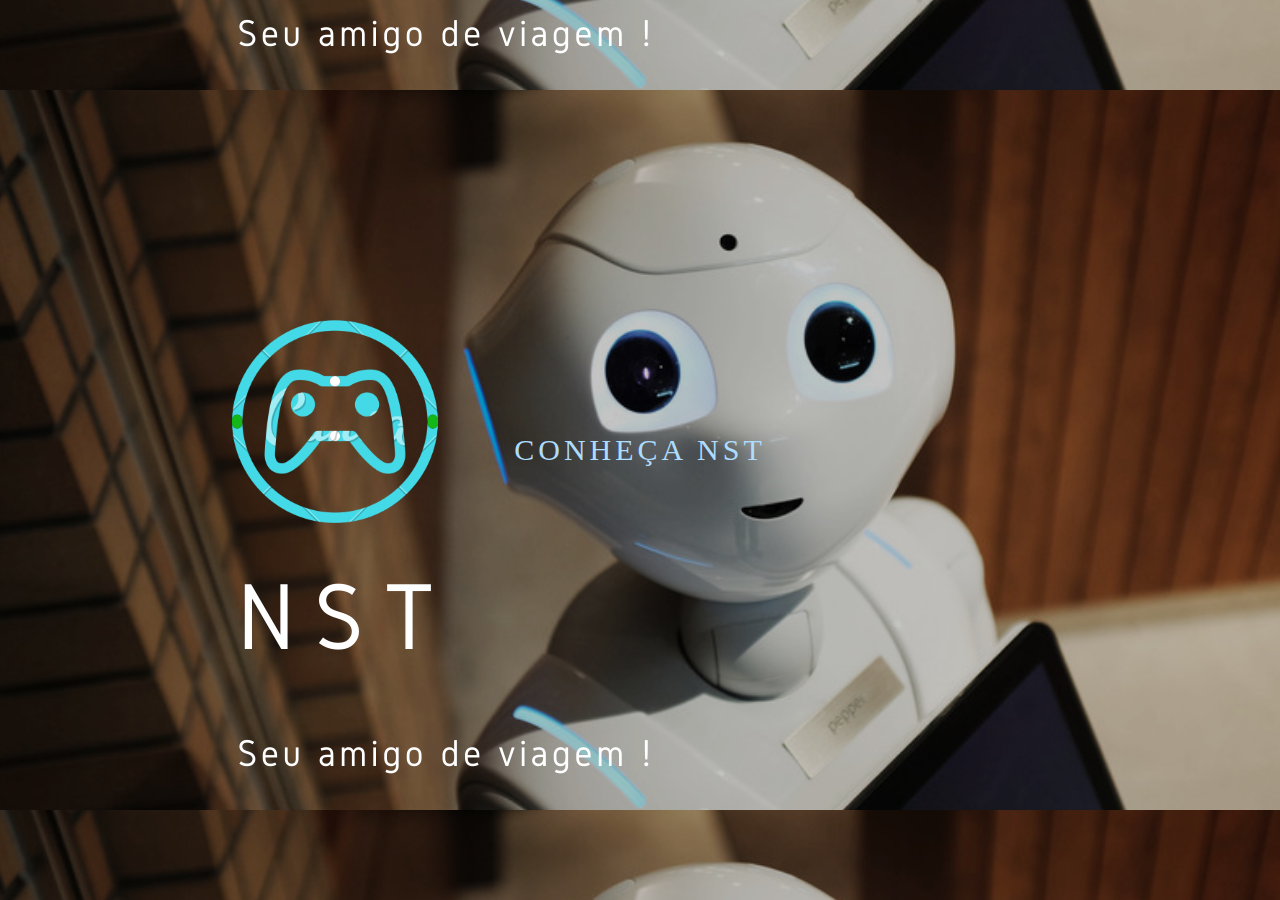
<file: rota/index.html>
<!DOCTYPE html>
<html lang="pt-br"
<head>
    <meta name="viewport" content="width=device-width, initial-scale=1.0">
    <meta http-equiv="X-UA-Compatible" content="ie=edge">
    <title>nst.com.br</title>
    <link rel="stylesheet" type="text/css" href="estilo.css">
</head>
<body>

    
                
                <a  href= "apresentacao.html" target="_blank">
                    <span></span>
                    <span></span>
                    <span></span>
                    <span></span>
                    Conheça nst</a>

</body>
</html>
</file>
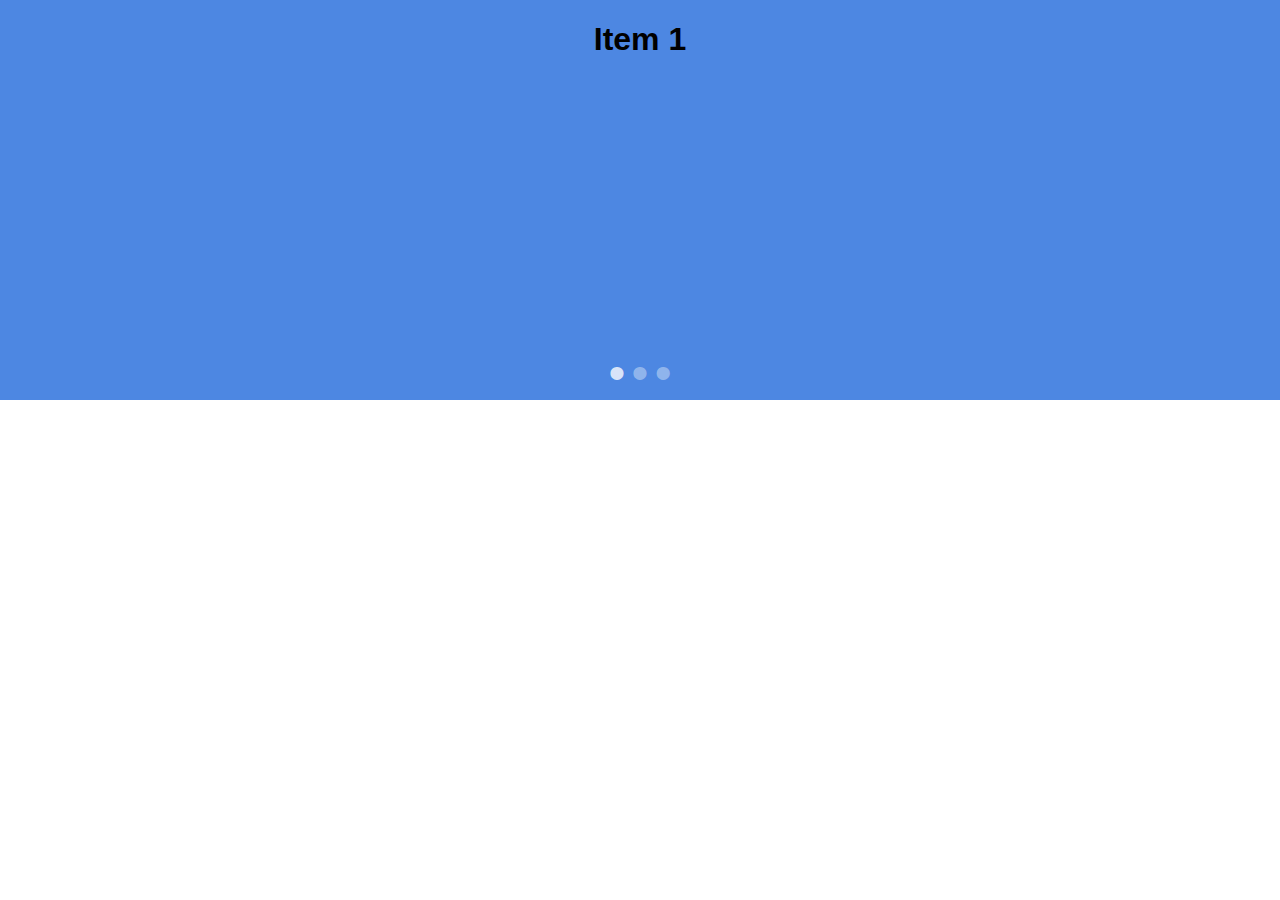
<file: gallery-css-master/examples/ie-8/index.html>
<!doctype html>
<html lang="en">
<head>
  <meta charset="UTF-8">
  <title>Demo of gallery.css</title>
  <link rel="stylesheet" href="components/normalize-css/normalize.css">
  
  <link rel="stylesheet" href="../../dist/gallery.css">
  <link rel="stylesheet" href="../../dist/gallery.theme.css">
  
  <script src="components/html5shiv/dist/html5shiv.js"></script>
  <script src="components/prefix-free/prefixfree.min.js"></script>

  <!--[if (gte IE 6)&(lte IE 8)]>
    <style>
      /* oldIE doesn't support "opacity", lets help by using visibility */ 

      .gallery .control-operator:target ~ .item { visibility: none; }
      .gallery .control-operator:target + .item { visibility: visible; }
    </style>
    
    <script src="components/jquery/jquery.min.js"></script>
    <script src="js/jquery-extra-selectors.js"></script>
    <script src="components/selectivizr/selectivizr.js"></script>
  <![endif]-->
</head>
<body>
  <div class="gallery items-3">
    <div id="item-1" class="control-operator"></div>
    <div id="item-2" class="control-operator"></div>
    <div id="item-3" class="control-operator"></div>

    <figure class="item">
      <h1>Item 1</h1>
    </figure>
        
    <figure class="item">
      <h1>Item 2</h1>
    </figure>

    <figure class="item">
      <h1>Item 3</h1>
    </figure>
    
    <div class="controls">
      <a href="#item-1" class="control-button">•</a>
      <a href="#item-2" class="control-button">•</a>
      <a href="#item-3" class="control-button">•</a>
    </div>
  </div>
</body>
</html>
</file>
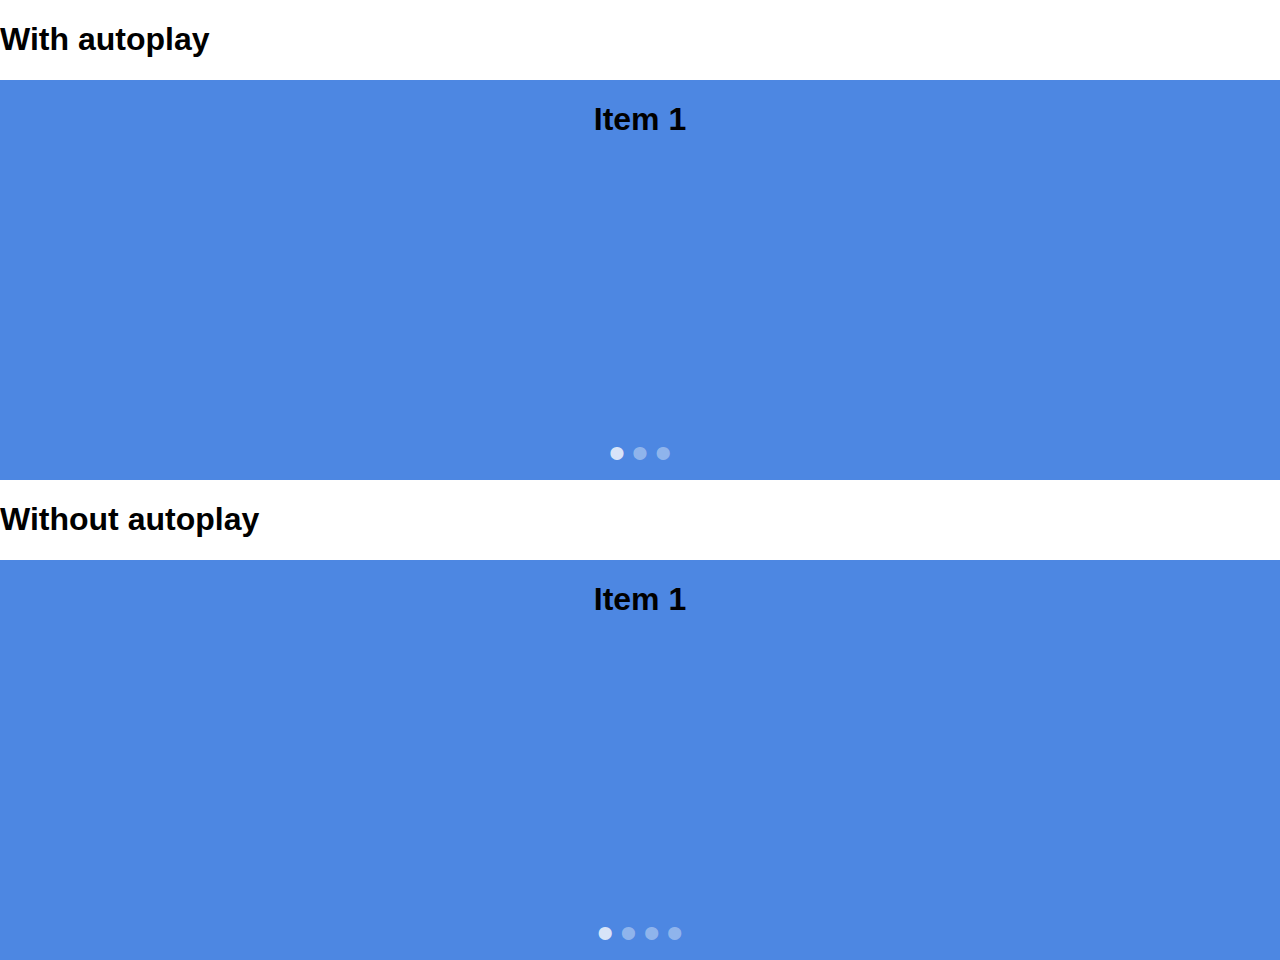
<file: gallery-css-master/examples/standard/index.html>
<!doctype html>
<html lang="en">
<head>
  <meta charset="UTF-8">
  <title>Demo of gallery.css</title>
  <link rel="stylesheet" href="./css/vendor/normalize.css">
  <link rel="stylesheet" href="../../dist/gallery.prefixed.css">
  <link rel="stylesheet" href="../../dist/gallery.theme.css">
</head>
<body>

  <h1>With autoplay</h1>
  <div class="gallery autoplay items-3">
    <div id="item-1" class="control-operator"></div>
    <div id="item-2" class="control-operator"></div>
    <div id="item-3" class="control-operator"></div>

    <figure class="item">
      <h1>Item 1</h1>
    </figure>

    <figure class="item">
      <h1>Item 2</h1>
    </figure>

    <figure class="item">
      <h1>Item 3</h1>
    </figure>

    <div class="controls">
      <a href="#item-1" class="control-button">•</a>
      <a href="#item-2" class="control-button">•</a>
      <a href="#item-3" class="control-button">•</a>
    </div>
  </div>

  <h1>Without autoplay</h1>
  <div class="gallery">
    <div id="no-autoplay-1" class="control-operator"></div>
    <div id="no-autoplay-2" class="control-operator"></div>
    <div id="no-autoplay-3" class="control-operator"></div>
    <div id="no-autoplay-4" class="control-operator"></div>

    <figure class="item">
      <h1>Item 1</h1>
    </figure>

    <figure class="item">
      <h1>Item 2</h1>
    </figure>

    <figure class="item">
      <h1>Item 3</h1>
    </figure>

    <figure class="item">
      <h1>Item 4</h1>
    </figure>

    <div class="controls">
      <a href="#no-autoplay-1" class="control-button">•</a>
      <a href="#no-autoplay-2" class="control-button">•</a>
      <a href="#no-autoplay-3" class="control-button">•</a>
      <a href="#no-autoplay-4" class="control-button">•</a>
    </div>
  </div>
</body>
</html>
</file>
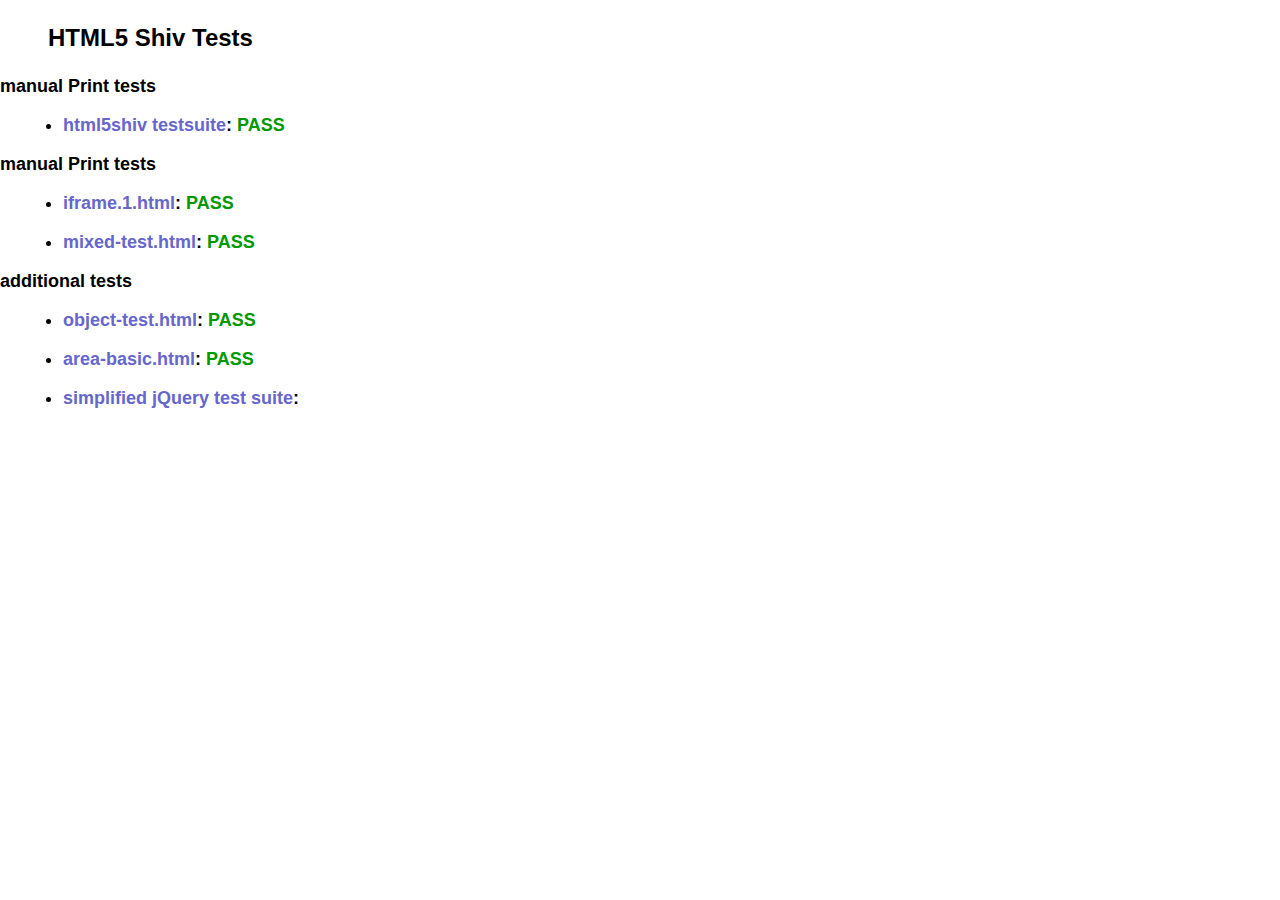
<file: gallery-css-master/examples/ie-8/components/html5shiv/test/index.html>
<!doctype html>
<html>
	<head>
		<meta charset="utf-8">
		<title>IE&lt;9 HTML5 Shiv Tests</title>
		<link rel="stylesheet" href="style.css">
		<script src="../src/html5shiv-printshiv.js"></script>
	</head>
	<body>
		<h1>
			HTML5 Shiv Tests
		</h1>
		<h2>manual Print tests</h2>
		<ul>
			<li>
				<a href="html5shiv.html">html5shiv testsuite</a>: <span class="pass">PASS</span>
			</li>
			
		</ul>
		<h2>manual Print tests</h2>
		<ul>
			<li>
				<a href="iframe.1.html">iframe.1.html</a>: <span class="pass">PASS</span>
			</li>
			<li>
				<a href="mixed-test.html">mixed-test.html</a>: <span class="pass">PASS</span>
			</li>
			
		</ul>
		<h2>additional tests</h2>
		<ul>
			
			<li>
				<a href="object-test.html">object-test.html</a>: <span class="pass">PASS</span>
			</li>
			
			<li>
				<a href="highcharts/area-basic.html">area-basic.html</a>: <span class="pass">PASS</span>
			</li>
			<li>
				<a href="jquery-1.7.1/index.html">simplified jQuery test suite</a>:
			</li>
		</ul>
	<body>
</html>
</file>
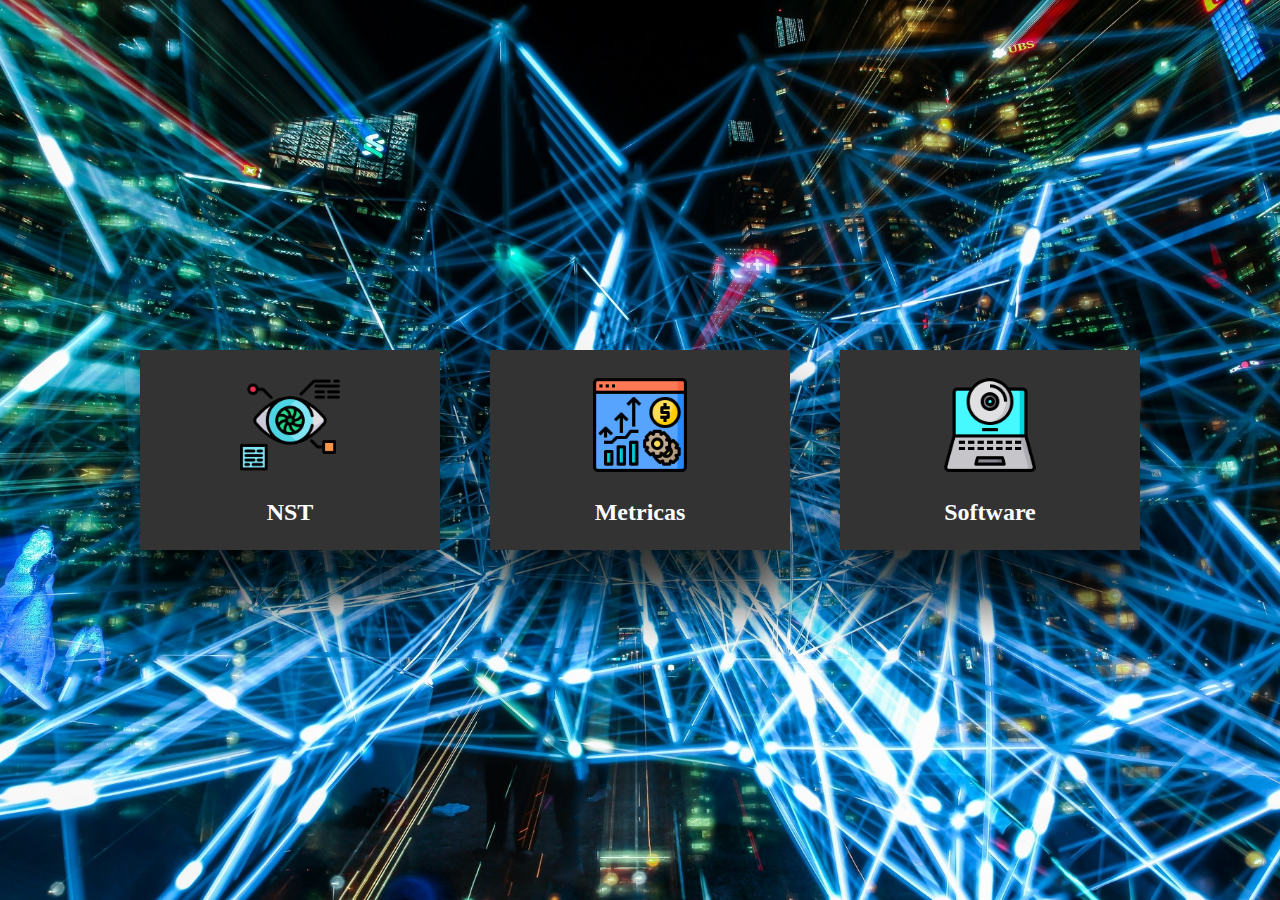
<file: rota/apresentacao.html>
<!DOCTYPE html>
<html lang="pt-br"
<head>
    <meta name="viewport" content="width=device-width, initial-scale=1.0">
    <meta http-equiv="X-UA-Compatible" content="ie=edge">
    <title>nst.com.br</title>
    <link rel="stylesheet" type="text/css" href="styled.css">
</head>
<body>
    <div class="container">
        <div class="card">
            <div class="face face1">
                <div class="content">
                    <img src="start.png">
                    <h3>NST</h3>
            </div>

        </div>
        <div class="face face2">
            
                <div class="content">
                    <p><font color="red">NO-SLEEP TRAVEL</font> <br>
                        Consiste em um produto SaaS (Software as a Service) que combina inteligencia artificial com processamento de dados em tempo real.<br>
                        Um software de leitura facial que pode ser integrado com modulo do seu caminhão/carro ou integrado com microprocessador, que ajuda o usuario que tem a estrada como seu dia a dia<br>

                    </p>
                    
        </div>
    </div>
    </div>
    



    <div class="card">
        <div class="face face1">
            <div class="content">
                <img src="metricas.png">
                <h3>Metricas</h3>
        </div>

    </div>
    

    
    <div class="face face2">
        
            <div class="content">
                <p>Custos Totais: R$ 550,00<br><br>
                   <font color="blue">PREÇO DE VENDA</font><br> 
                   Software Enterprise:R$1050,00 <br>
                   Software basic: R$490,00 </p>
                <a href="metricas.html">Entenda nosso produto</a>
                
    </div>
</div>
</div>



<div class="card">
    <div class="face face1">
        <div class="content">
            <img src="software.png">
            <h3>Software</h3>
    </div>

</div>
<div class="face face2">
    
        <div class="content">
            <p>Diferencial é a qualidade dos nossos softwares treinados e otimizados,combinado com telimetria e banco de dados dedicados. Tendo assim o software certo pra cada ocasião!!
            
         </p>
            <a href="video.html">Veja o que podemos evitar</a>
</div>
</div>










    </div>

    
                
     
</body>
</html>
</file>
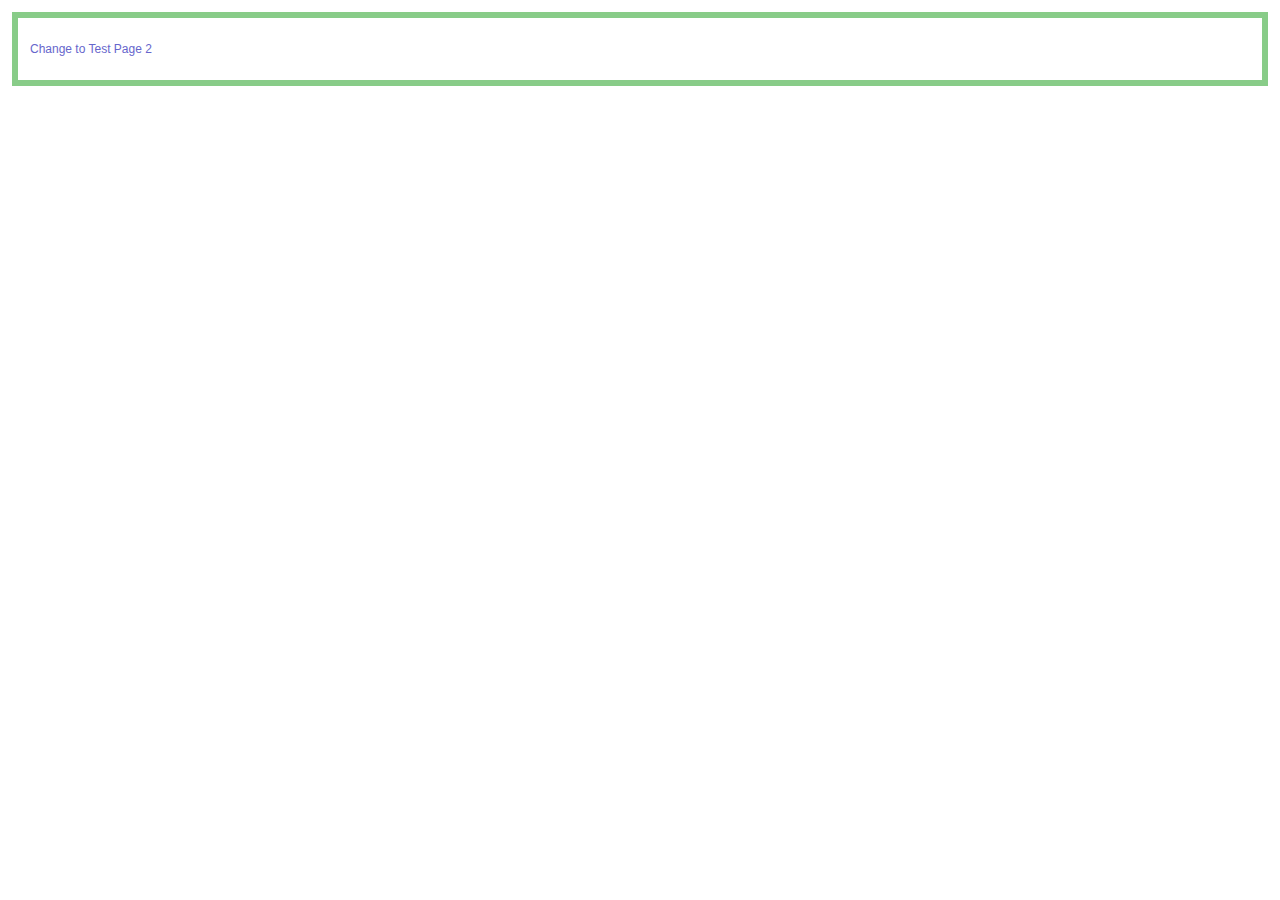
<file: gallery-css-master/examples/ie-8/components/html5shiv/test/iframe.1-1.html>
<!doctype html>
<html>
	<head>
		<meta charset="utf-8">
		<title>Test 1</title>
		<link rel="stylesheet" href="style.css">
		<script src="../src/html5shiv-printshiv.js"></script>
	</head>
	<body>
		<section>
			<p><a href="iframe.1-2.html">Change to Test Page 2</a></p>
		</section>
	</body>
</html>
</file>
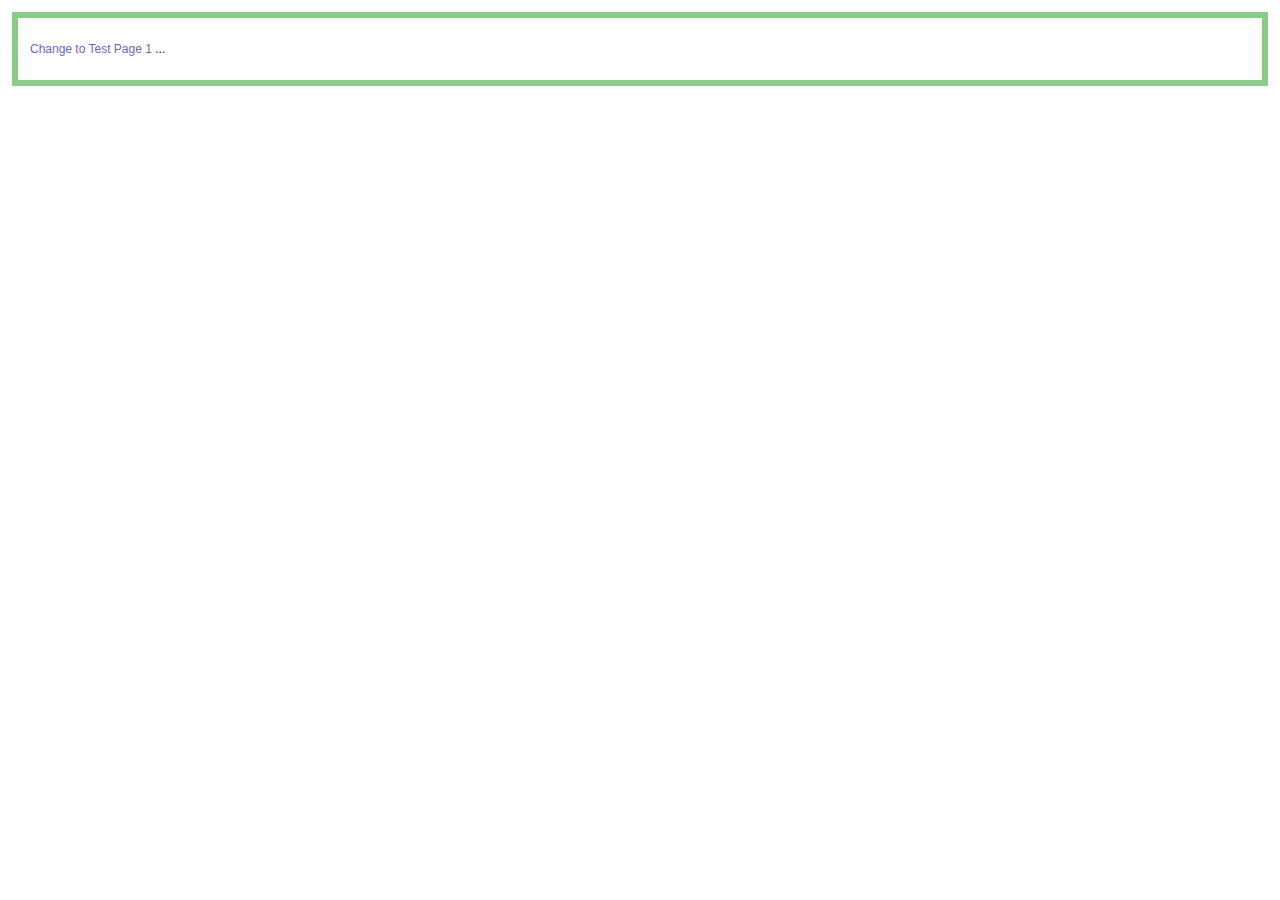
<file: gallery-css-master/examples/ie-8/components/html5shiv/test/iframe.1-2.html>
<!doctype html>
<html>
	<head>
		<meta charset="utf-8">
		<title>Test 2</title>
		<link rel="stylesheet" href="style.css">
		<script src="../src/html5shiv-printshiv.js"></script>
	<body>
		<section>
			<p><a href="iframe.1-1.html">Change to Test Page 1</a> <span contenteditable>...</span></p>
		</section>
	</body>
</html>
</file>
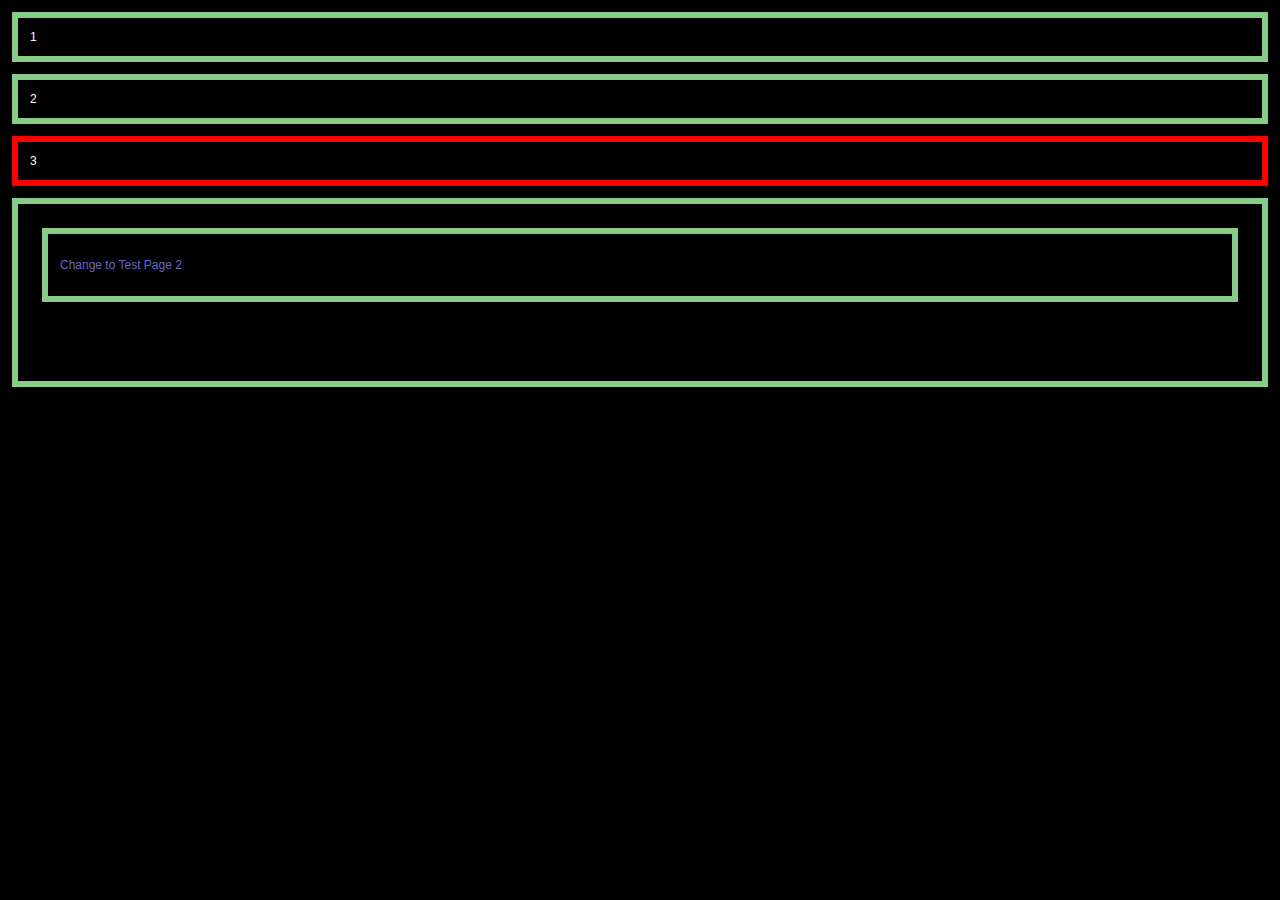
<file: gallery-css-master/examples/ie-8/components/html5shiv/test/iframe.1.html>
<!doctype html>
<html>
	<head>
		<meta charset="utf-8">
		<title>HTML5Shiv</title>
		<link rel="stylesheet" href="style.css">
		<style>
			body {
				color: #fff;
				background: url(data/body-crash.jpg);
			}
		</style>
		<script src="../src/html5shiv-printshiv.js"></script>
		<script src="//use.typekit.com/fbz1vwc.js"></script>
		<script>
			Typekit.load();
		</script>
	</head>
	<body>
		<section>1</section>
		<section>2</section>
		<section style="border-color: red;">3</section>
		<section>
			<iframe src="iframe.1-1.html" style="width:100%;height:100%;" frameborder="0"></iframe>
		</section>
	</body>
</html>
</file>
<file: rota/estilo.css>
nav
{
    justify-content: left;
    align-items: left;
    background-position: left;
    color: rgb(202, 202, 202);

}

body{
    
    
    
    font-family: consolas;
    margin: 0;
    padding: 0;
    display: flex;
    justify-content: center;
    align-items: center;
    min-height:  100vh;
    background-image: url(nst.png);
    background-position: center;
    

   
}


a{
    position: relative;
    display: inline-block;
    padding: 20px 90px;
    color: #aedcff;
    text-transform: uppercase;
    letter-spacing: 4px;
    text-decoration: none;
    font-size: 30px;
    overflow: hidden;
    transition: 0.2s;

    

}
a:hover{
    color:#255784;
    background: #e0e3e6 ;
    border-radius: 10px;
    
    padding: 20px;
    width: 300px;
    
    box-shadow:   0 0 20px #2196f3,0 0 60px #2196f3,0 0 80px #2196f3,;
}
</file>
<file: gallery-css-master/dist/gallery.css>
.gallery .control-operator:target ~ .controls .control-button {
  color: #ccc;
  color: rgba(255, 255, 255, 0.4);
}

.gallery .control-button:first-of-type, .gallery .control-operator:nth-of-type(1):target ~ .controls .control-button:nth-of-type(1), .gallery .control-operator:nth-of-type(2):target ~ .controls .control-button:nth-of-type(2), .gallery .control-operator:nth-of-type(3):target ~ .controls .control-button:nth-of-type(3), .gallery .control-operator:nth-of-type(4):target ~ .controls .control-button:nth-of-type(4), .gallery .control-operator:nth-of-type(5):target ~ .controls .control-button:nth-of-type(5) {
  color: white;
  color: rgba(255, 255, 255, 0.8);
}

.gallery .item:first-of-type {
  position: static;
  pointer-events: auto;
  opacity: 1;
}
.gallery .item {
  position: absolute;
  top: 0;
  left: 0;
  width: 100%;
  height: 100%;
  pointer-events: none;
  opacity: 0;
  transition: opacity .5s;
}
.gallery .control-operator {
  display: none;
}
.gallery .control-operator:target ~ .item {
  pointer-events: none;
  opacity: 0;
  animation: none;
}
.gallery .control-operator:target ~ .controls .control-button {
  animation: none;
}

@keyframes controlAnimation-2 {
  0% {
    color: #ccc;
    color: rgba(255, 255, 255, 0.4);
  }

  14.3%,
  50% {
    color: white;
    color: rgba(255, 255, 255, 0.8);
  }

  64.3%,
  100% {
    color: #ccc;
    color: rgba(255, 255, 255, 0.4);
  }
}
@keyframes galleryAnimation-2 {
  0% {
    opacity: 0;
  }

  14.3%,
  50% {
    opacity: 1;
  }

  64.3%,
  100% {
    opacity: 0;
  }
}
.gallery .control-operator:nth-of-type(1):target ~ .item:nth-of-type(1) {
  pointer-events: auto;
  opacity: 1;
}
.gallery .control-operator:nth-of-type(2):target ~ .item:nth-of-type(2) {
  pointer-events: auto;
  opacity: 1;
}

.items-2.autoplay .control-button {
  animation: controlAnimation-2 14s infinite;
}
.items-2.autoplay .item {
  animation: galleryAnimation-2 14s infinite;
}
.items-2 .control-button:nth-of-type(1),
.items-2 .item:nth-of-type(1) {
  animation-delay: -2s;
}
.items-2 .control-button:nth-of-type(2),
.items-2 .item:nth-of-type(2) {
  animation-delay: 5s;
}

@keyframes controlAnimation-3 {
  0% {
    color: #ccc;
    color: rgba(255, 255, 255, 0.4);
  }

  9.5%,
  33.3% {
    color: white;
    color: rgba(255, 255, 255, 0.8);
  }

  42.9%,
  100% {
    color: #ccc;
    color: rgba(255, 255, 255, 0.4);
  }
}
@keyframes galleryAnimation-3 {
  0% {
    opacity: 0;
  }

  9.5%,
  33.3% {
    opacity: 1;
  }

  42.9%,
  100% {
    opacity: 0;
  }
}
.gallery .control-operator:nth-of-type(1):target ~ .item:nth-of-type(1) {
  pointer-events: auto;
  opacity: 1;
}
.gallery .control-operator:nth-of-type(2):target ~ .item:nth-of-type(2) {
  pointer-events: auto;
  opacity: 1;
}
.gallery .control-operator:nth-of-type(3):target ~ .item:nth-of-type(3) {
  pointer-events: auto;
  opacity: 1;
}

.items-3.autoplay .control-button {
  animation: controlAnimation-3 21s infinite;
}
.items-3.autoplay .item {
  animation: galleryAnimation-3 21s infinite;
}
.items-3 .control-button:nth-of-type(1),
.items-3 .item:nth-of-type(1) {
  animation-delay: -2s;
}
.items-3 .control-button:nth-of-type(2),
.items-3 .item:nth-of-type(2) {
  animation-delay: 5s;
}
.items-3 .control-button:nth-of-type(3),
.items-3 .item:nth-of-type(3) {
  animation-delay: 12s;
}

@keyframes controlAnimation-4 {
  0% {
    color: #ccc;
    color: rgba(255, 255, 255, 0.4);
  }

  7.1%,
  25% {
    color: white;
    color: rgba(255, 255, 255, 0.8);
  }

  32.1%,
  100% {
    color: #ccc;
    color: rgba(255, 255, 255, 0.4);
  }
}
@keyframes galleryAnimation-4 {
  0% {
    opacity: 0;
  }

  7.1%,
  25% {
    opacity: 1;
  }

  32.1%,
  100% {
    opacity: 0;
  }
}
.gallery .control-operator:nth-of-type(1):target ~ .item:nth-of-type(1) {
  pointer-events: auto;
  opacity: 1;
}
.gallery .control-operator:nth-of-type(2):target ~ .item:nth-of-type(2) {
  pointer-events: auto;
  opacity: 1;
}
.gallery .control-operator:nth-of-type(3):target ~ .item:nth-of-type(3) {
  pointer-events: auto;
  opacity: 1;
}
.gallery .control-operator:nth-of-type(4):target ~ .item:nth-of-type(4) {
  pointer-events: auto;
  opacity: 1;
}

.items-4.autoplay .control-button {
  animation: controlAnimation-4 28s infinite;
}
.items-4.autoplay .item {
  animation: galleryAnimation-4 28s infinite;
}
.items-4 .control-button:nth-of-type(1),
.items-4 .item:nth-of-type(1) {
  animation-delay: -2s;
}
.items-4 .control-button:nth-of-type(2),
.items-4 .item:nth-of-type(2) {
  animation-delay: 5s;
}
.items-4 .control-button:nth-of-type(3),
.items-4 .item:nth-of-type(3) {
  animation-delay: 12s;
}
.items-4 .control-button:nth-of-type(4),
.items-4 .item:nth-of-type(4) {
  animation-delay: 19s;
}

@keyframes controlAnimation-5 {
  0% {
    color: #ccc;
    color: rgba(255, 255, 255, 0.4);
  }

  5.7%,
  20% {
    color: white;
    color: rgba(255, 255, 255, 0.8);
  }

  25.7%,
  100% {
    color: #ccc;
    color: rgba(255, 255, 255, 0.4);
  }
}
@keyframes galleryAnimation-5 {
  0% {
    opacity: 0;
  }

  5.7%,
  20% {
    opacity: 1;
  }

  25.7%,
  100% {
    opacity: 0;
  }
}
.gallery .control-operator:nth-of-type(1):target ~ .item:nth-of-type(1) {
  pointer-events: auto;
  opacity: 1;
}
.gallery .control-operator:nth-of-type(2):target ~ .item:nth-of-type(2) {
  pointer-events: auto;
  opacity: 1;
}
.gallery .control-operator:nth-of-type(3):target ~ .item:nth-of-type(3) {
  pointer-events: auto;
  opacity: 1;
}
.gallery .control-operator:nth-of-type(4):target ~ .item:nth-of-type(4) {
  pointer-events: auto;
  opacity: 1;
}
.gallery .control-operator:nth-of-type(5):target ~ .item:nth-of-type(5) {
  pointer-events: auto;
  opacity: 1;
}

.items-5.autoplay .control-button {
  animation: controlAnimation-5 35s infinite;
}
.items-5.autoplay .item {
  animation: galleryAnimation-5 35s infinite;
}
.items-5 .control-button:nth-of-type(1),
.items-5 .item:nth-of-type(1) {
  animation-delay: -2s;
}
.items-5 .control-button:nth-of-type(2),
.items-5 .item:nth-of-type(2) {
  animation-delay: 5s;
}
.items-5 .control-button:nth-of-type(3),
.items-5 .item:nth-of-type(3) {
  animation-delay: 12s;
}
.items-5 .control-button:nth-of-type(4),
.items-5 .item:nth-of-type(4) {
  animation-delay: 19s;
}
.items-5 .control-button:nth-of-type(5),
.items-5 .item:nth-of-type(5) {
  animation-delay: 26s;
}
</file>
<file: gallery-css-master/dist/gallery.theme.css>
.gallery .control-button {
  color: #ccc;
  color: rgba(255, 255, 255, 0.4);
}

.gallery .control-button:hover {
  color: white;
  color: rgba(255, 255, 255, 0.8);
}

/*
	Theme controls how everything looks in Gallery CSS.
*/
.gallery {
  position: relative;
}
.gallery .item {
  height: 400px;
  overflow: hidden;
  text-align: center;
  background: #4d87e2;
}
.gallery .controls {
  position: absolute;
  bottom: 0;
  width: 100%;
  text-align: center;
}
.gallery .control-button {
  display: inline-block;
  margin: 0 .02em;
  font-size: 3em;
  text-align: center;
  text-decoration: none;
  transition: color .1s;
}
</file>
<file: gallery-css-master/dist/gallery.prefixed.css>
.gallery .control-operator:target ~ .controls .control-button {
  color: #ccc;
  color: rgba(255, 255, 255, 0.4);
}

.gallery .control-button:first-of-type,
.gallery .control-operator:nth-of-type(1):target ~ .controls .control-button:nth-of-type(1),
.gallery .control-operator:nth-of-type(2):target ~ .controls .control-button:nth-of-type(2),
.gallery .control-operator:nth-of-type(3):target ~ .controls .control-button:nth-of-type(3),
.gallery .control-operator:nth-of-type(4):target ~ .controls .control-button:nth-of-type(4),
.gallery .control-operator:nth-of-type(5):target ~ .controls .control-button:nth-of-type(5) {
  color: white;
  color: rgba(255, 255, 255, 0.8);
}

.gallery .item:first-of-type {
  position: static;
  pointer-events: auto;
  opacity: 1;
}

.gallery .item {
  position: absolute;
  top: 0;
  left: 0;
  width: 100%;
  height: 100%;
  pointer-events: none;
  opacity: 0;
  -webkit-transition: opacity .5s;
  -o-transition: opacity .5s;
  transition: opacity .5s;
}

.gallery .control-operator {
  display: none;
}

.gallery .control-operator:target ~ .item {
  pointer-events: none;
  opacity: 0;
  -webkit-animation: none;
  -o-animation: none;
  animation: none;
}

.gallery .control-operator:target ~ .controls .control-button {
  -webkit-animation: none;
  -o-animation: none;
  animation: none;
}

@-webkit-keyframes controlAnimation-2 {
  0% {
    color: #ccc;
    color: rgba(255, 255, 255, 0.4);
  }

  14.3%, 50% {
    color: white;
    color: rgba(255, 255, 255, 0.8);
  }

  64.3%, 100% {
    color: #ccc;
    color: rgba(255, 255, 255, 0.4);
  }
}

@-o-keyframes controlAnimation-2 {
  0% {
    color: #ccc;
    color: rgba(255, 255, 255, 0.4);
  }

  14.3%, 50% {
    color: white;
    color: rgba(255, 255, 255, 0.8);
  }

  64.3%, 100% {
    color: #ccc;
    color: rgba(255, 255, 255, 0.4);
  }
}

@keyframes controlAnimation-2 {
  0% {
    color: #ccc;
    color: rgba(255, 255, 255, 0.4);
  }

  14.3%, 50% {
    color: white;
    color: rgba(255, 255, 255, 0.8);
  }

  64.3%, 100% {
    color: #ccc;
    color: rgba(255, 255, 255, 0.4);
  }
}

@-webkit-keyframes galleryAnimation-2 {
  0% {
    opacity: 0;
  }

  14.3%, 50% {
    opacity: 1;
  }

  64.3%, 100% {
    opacity: 0;
  }
}

@-o-keyframes galleryAnimation-2 {
  0% {
    opacity: 0;
  }

  14.3%, 50% {
    opacity: 1;
  }

  64.3%, 100% {
    opacity: 0;
  }
}

@keyframes galleryAnimation-2 {
  0% {
    opacity: 0;
  }

  14.3%, 50% {
    opacity: 1;
  }

  64.3%, 100% {
    opacity: 0;
  }
}

.gallery .control-operator:nth-of-type(1):target ~ .item:nth-of-type(1) {
  pointer-events: auto;
  opacity: 1;
}

.gallery .control-operator:nth-of-type(2):target ~ .item:nth-of-type(2) {
  pointer-events: auto;
  opacity: 1;
}

.items-2.autoplay .control-button {
  -webkit-animation: controlAnimation-2 14s infinite;
  -o-animation: controlAnimation-2 14s infinite;
  animation: controlAnimation-2 14s infinite;
}

.items-2.autoplay .item {
  -webkit-animation: galleryAnimation-2 14s infinite;
  -o-animation: galleryAnimation-2 14s infinite;
  animation: galleryAnimation-2 14s infinite;
}

.items-2 .control-button:nth-of-type(1),
.items-2 .item:nth-of-type(1) {
  -webkit-animation-delay: -2s;
  -o-animation-delay: -2s;
  animation-delay: -2s;
}

.items-2 .control-button:nth-of-type(2),
.items-2 .item:nth-of-type(2) {
  -webkit-animation-delay: 5s;
  -o-animation-delay: 5s;
  animation-delay: 5s;
}

@-webkit-keyframes controlAnimation-3 {
  0% {
    color: #ccc;
    color: rgba(255, 255, 255, 0.4);
  }

  9.5%, 33.3% {
    color: white;
    color: rgba(255, 255, 255, 0.8);
  }

  42.9%, 100% {
    color: #ccc;
    color: rgba(255, 255, 255, 0.4);
  }
}

@-o-keyframes controlAnimation-3 {
  0% {
    color: #ccc;
    color: rgba(255, 255, 255, 0.4);
  }

  9.5%, 33.3% {
    color: white;
    color: rgba(255, 255, 255, 0.8);
  }

  42.9%, 100% {
    color: #ccc;
    color: rgba(255, 255, 255, 0.4);
  }
}

@keyframes controlAnimation-3 {
  0% {
    color: #ccc;
    color: rgba(255, 255, 255, 0.4);
  }

  9.5%, 33.3% {
    color: white;
    color: rgba(255, 255, 255, 0.8);
  }

  42.9%, 100% {
    color: #ccc;
    color: rgba(255, 255, 255, 0.4);
  }
}

@-webkit-keyframes galleryAnimation-3 {
  0% {
    opacity: 0;
  }

  9.5%, 33.3% {
    opacity: 1;
  }

  42.9%, 100% {
    opacity: 0;
  }
}

@-o-keyframes galleryAnimation-3 {
  0% {
    opacity: 0;
  }

  9.5%, 33.3% {
    opacity: 1;
  }

  42.9%, 100% {
    opacity: 0;
  }
}

@keyframes galleryAnimation-3 {
  0% {
    opacity: 0;
  }

  9.5%, 33.3% {
    opacity: 1;
  }

  42.9%, 100% {
    opacity: 0;
  }
}

.gallery .control-operator:nth-of-type(1):target ~ .item:nth-of-type(1) {
  pointer-events: auto;
  opacity: 1;
}

.gallery .control-operator:nth-of-type(2):target ~ .item:nth-of-type(2) {
  pointer-events: auto;
  opacity: 1;
}

.gallery .control-operator:nth-of-type(3):target ~ .item:nth-of-type(3) {
  pointer-events: auto;
  opacity: 1;
}

.items-3.autoplay .control-button {
  -webkit-animation: controlAnimation-3 21s infinite;
  -o-animation: controlAnimation-3 21s infinite;
  animation: controlAnimation-3 21s infinite;
}

.items-3.autoplay .item {
  -webkit-animation: galleryAnimation-3 21s infinite;
  -o-animation: galleryAnimation-3 21s infinite;
  animation: galleryAnimation-3 21s infinite;
}

.items-3 .control-button:nth-of-type(1),
.items-3 .item:nth-of-type(1) {
  -webkit-animation-delay: -2s;
  -o-animation-delay: -2s;
  animation-delay: -2s;
}

.items-3 .control-button:nth-of-type(2),
.items-3 .item:nth-of-type(2) {
  -webkit-animation-delay: 5s;
  -o-animation-delay: 5s;
  animation-delay: 5s;
}

.items-3 .control-button:nth-of-type(3),
.items-3 .item:nth-of-type(3) {
  -webkit-animation-delay: 12s;
  -o-animation-delay: 12s;
  animation-delay: 12s;
}

@-webkit-keyframes controlAnimation-4 {
  0% {
    color: #ccc;
    color: rgba(255, 255, 255, 0.4);
  }

  7.1%, 25% {
    color: white;
    color: rgba(255, 255, 255, 0.8);
  }

  32.1%, 100% {
    color: #ccc;
    color: rgba(255, 255, 255, 0.4);
  }
}

@-o-keyframes controlAnimation-4 {
  0% {
    color: #ccc;
    color: rgba(255, 255, 255, 0.4);
  }

  7.1%, 25% {
    color: white;
    color: rgba(255, 255, 255, 0.8);
  }

  32.1%, 100% {
    color: #ccc;
    color: rgba(255, 255, 255, 0.4);
  }
}

@keyframes controlAnimation-4 {
  0% {
    color: #ccc;
    color: rgba(255, 255, 255, 0.4);
  }

  7.1%, 25% {
    color: white;
    color: rgba(255, 255, 255, 0.8);
  }

  32.1%, 100% {
    color: #ccc;
    color: rgba(255, 255, 255, 0.4);
  }
}

@-webkit-keyframes galleryAnimation-4 {
  0% {
    opacity: 0;
  }

  7.1%, 25% {
    opacity: 1;
  }

  32.1%, 100% {
    opacity: 0;
  }
}

@-o-keyframes galleryAnimation-4 {
  0% {
    opacity: 0;
  }

  7.1%, 25% {
    opacity: 1;
  }

  32.1%, 100% {
    opacity: 0;
  }
}

@keyframes galleryAnimation-4 {
  0% {
    opacity: 0;
  }

  7.1%, 25% {
    opacity: 1;
  }

  32.1%, 100% {
    opacity: 0;
  }
}

.gallery .control-operator:nth-of-type(1):target ~ .item:nth-of-type(1) {
  pointer-events: auto;
  opacity: 1;
}

.gallery .control-operator:nth-of-type(2):target ~ .item:nth-of-type(2) {
  pointer-events: auto;
  opacity: 1;
}

.gallery .control-operator:nth-of-type(3):target ~ .item:nth-of-type(3) {
  pointer-events: auto;
  opacity: 1;
}

.gallery .control-operator:nth-of-type(4):target ~ .item:nth-of-type(4) {
  pointer-events: auto;
  opacity: 1;
}

.items-4.autoplay .control-button {
  -webkit-animation: controlAnimation-4 28s infinite;
  -o-animation: controlAnimation-4 28s infinite;
  animation: controlAnimation-4 28s infinite;
}

.items-4.autoplay .item {
  -webkit-animation: galleryAnimation-4 28s infinite;
  -o-animation: galleryAnimation-4 28s infinite;
  animation: galleryAnimation-4 28s infinite;
}

.items-4 .control-button:nth-of-type(1),
.items-4 .item:nth-of-type(1) {
  -webkit-animation-delay: -2s;
  -o-animation-delay: -2s;
  animation-delay: -2s;
}

.items-4 .control-button:nth-of-type(2),
.items-4 .item:nth-of-type(2) {
  -webkit-animation-delay: 5s;
  -o-animation-delay: 5s;
  animation-delay: 5s;
}

.items-4 .control-button:nth-of-type(3),
.items-4 .item:nth-of-type(3) {
  -webkit-animation-delay: 12s;
  -o-animation-delay: 12s;
  animation-delay: 12s;
}

.items-4 .control-button:nth-of-type(4),
.items-4 .item:nth-of-type(4) {
  -webkit-animation-delay: 19s;
  -o-animation-delay: 19s;
  animation-delay: 19s;
}

@-webkit-keyframes controlAnimation-5 {
  0% {
    color: #ccc;
    color: rgba(255, 255, 255, 0.4);
  }

  5.7%, 20% {
    color: white;
    color: rgba(255, 255, 255, 0.8);
  }

  25.7%, 100% {
    color: #ccc;
    color: rgba(255, 255, 255, 0.4);
  }
}

@-o-keyframes controlAnimation-5 {
  0% {
    color: #ccc;
    color: rgba(255, 255, 255, 0.4);
  }

  5.7%, 20% {
    color: white;
    color: rgba(255, 255, 255, 0.8);
  }

  25.7%, 100% {
    color: #ccc;
    color: rgba(255, 255, 255, 0.4);
  }
}

@keyframes controlAnimation-5 {
  0% {
    color: #ccc;
    color: rgba(255, 255, 255, 0.4);
  }

  5.7%, 20% {
    color: white;
    color: rgba(255, 255, 255, 0.8);
  }

  25.7%, 100% {
    color: #ccc;
    color: rgba(255, 255, 255, 0.4);
  }
}

@-webkit-keyframes galleryAnimation-5 {
  0% {
    opacity: 0;
  }

  5.7%, 20% {
    opacity: 1;
  }

  25.7%, 100% {
    opacity: 0;
  }
}

@-o-keyframes galleryAnimation-5 {
  0% {
    opacity: 0;
  }

  5.7%, 20% {
    opacity: 1;
  }

  25.7%, 100% {
    opacity: 0;
  }
}

@keyframes galleryAnimation-5 {
  0% {
    opacity: 0;
  }

  5.7%, 20% {
    opacity: 1;
  }

  25.7%, 100% {
    opacity: 0;
  }
}

.gallery .control-operator:nth-of-type(1):target ~ .item:nth-of-type(1) {
  pointer-events: auto;
  opacity: 1;
}

.gallery .control-operator:nth-of-type(2):target ~ .item:nth-of-type(2) {
  pointer-events: auto;
  opacity: 1;
}

.gallery .control-operator:nth-of-type(3):target ~ .item:nth-of-type(3) {
  pointer-events: auto;
  opacity: 1;
}

.gallery .control-operator:nth-of-type(4):target ~ .item:nth-of-type(4) {
  pointer-events: auto;
  opacity: 1;
}

.gallery .control-operator:nth-of-type(5):target ~ .item:nth-of-type(5) {
  pointer-events: auto;
  opacity: 1;
}

.items-5.autoplay .control-button {
  -webkit-animation: controlAnimation-5 35s infinite;
  -o-animation: controlAnimation-5 35s infinite;
  animation: controlAnimation-5 35s infinite;
}

.items-5.autoplay .item {
  -webkit-animation: galleryAnimation-5 35s infinite;
  -o-animation: galleryAnimation-5 35s infinite;
  animation: galleryAnimation-5 35s infinite;
}

.items-5 .control-button:nth-of-type(1),
.items-5 .item:nth-of-type(1) {
  -webkit-animation-delay: -2s;
  -o-animation-delay: -2s;
  animation-delay: -2s;
}

.items-5 .control-button:nth-of-type(2),
.items-5 .item:nth-of-type(2) {
  -webkit-animation-delay: 5s;
  -o-animation-delay: 5s;
  animation-delay: 5s;
}

.items-5 .control-button:nth-of-type(3),
.items-5 .item:nth-of-type(3) {
  -webkit-animation-delay: 12s;
  -o-animation-delay: 12s;
  animation-delay: 12s;
}

.items-5 .control-button:nth-of-type(4),
.items-5 .item:nth-of-type(4) {
  -webkit-animation-delay: 19s;
  -o-animation-delay: 19s;
  animation-delay: 19s;
}

.items-5 .control-button:nth-of-type(5),
.items-5 .item:nth-of-type(5) {
  -webkit-animation-delay: 26s;
  -o-animation-delay: 26s;
  animation-delay: 26s;
}

.gallery .control-button {
  color: #ccc;
  color: rgba(255, 255, 255, 0.4);
}

.gallery .control-button:hover {
  color: white;
  color: rgba(255, 255, 255, 0.8);
}

/*
	Theme controls how everything looks in Gallery CSS.
*/

.gallery {
  position: relative;
}

.gallery .item {
  height: 400px;
  overflow: hidden;
  text-align: center;
  background: #4d87e2;
}

.gallery .controls {
  position: absolute;
  bottom: 0;
  width: 100%;
  text-align: center;
}

.gallery .control-button {
  display: inline-block;
  margin: 0 .02em;
  font-size: 3em;
  text-align: center;
  text-decoration: none;
  -webkit-transition: color .1s;
  -o-transition: color .1s;
  transition: color .1s;
}
</file>
<file: gallery-css-master/examples/ie-8/components/html5shiv/test/style.css>
@import url(style.all.css);
@import url(style.print.css);
</file>
<file: rota/styled.css>
body
{
    margin: 0;
    padding: 0;
    min-height: 100vh;
    background-image: url(programa.jpg);
    background-position:top center;
    background-repeat:no-repeat;
    display:flex;
    justify-content: center;
    align-items: center;
    font-family:consolas;
    background-size: cover;



}
.container
{
    width: 1000px;
    position: relative;
    display:flex;
    justify-content: space-between;
}
.container .card 
{
    position: relative;
}
.container .card .face
{
    width: 300px;
    height:200px;
    transition: 0.5s;
}
.container .card .face.face1
{
    position: relative;
    background:#333;
    display:flex;
    justify-content:center;
    align-items: center;
    z-index: 1;
    transform: translateY(100px);

}
.container .card:hover .face.face1
{
    background:#243cc0;
    transform: translateY(0px);
}
.container .card .face.face1 .content
{
   
    transition:0.8s;

}
.container .card:hover .face.face1
{
   
}
.container .card .face.face1 .content img
{
    max-width: 100px;
}
.container .card .face.face1 .content h3
{
    margin: 20px 0 0;
    padding:0;
    color: #fff;
    text-align: center;
    font-size: 1.5em;
}

.container .card .face.face2
{
    position: relative;
    background:#fff;
    display: flex;
    justify-content: center;
    align-items: center;
    padding: 20px;
    box-sizing: border-box;
    box-shadow: 0 50px 50px rgba(0,0,0,0.8) ;
    transform: translateY(-100px);
}
.container .card:hover .face.face2
{
    transform: translateY(0);
}
.container .card .face.face2 p
{
    margin:0;
    padding:0;
    font-size: 0.8em;

}
.container .card .face.face2 .content a 
{
    margin:15px 0 0;
    display:inline-block;
    text-decoration: none;
    font-weight: 900;
    color: #333;
    padding:5px;
    border: 1px solid #333;

}

.container .card .face.face2 .content a:hover
{
    background:#333;
    color:#fff;

}

.dormiu
{
    position:fixed;
    top: 50%;
    left: 50%;
    transform: translate(-50%,-50%);
    z-index: 10000;
    background: rgba(0,0,0,0.95);
    width: 100%;
    height: 100%;
    display:flex;
    justify-content:center;
    align-items: center;
    visibility: hidden;
    opacity: 0;
}
.video .dormiu
{
    max-width: 10px;
    outline:none;
}
.dormiu .close
{
    position: absolute;
    top:30px;
    right: 30px;
    cursor:pointer;
    filter:invert(1);
    max-width:32px;
}
</file>
